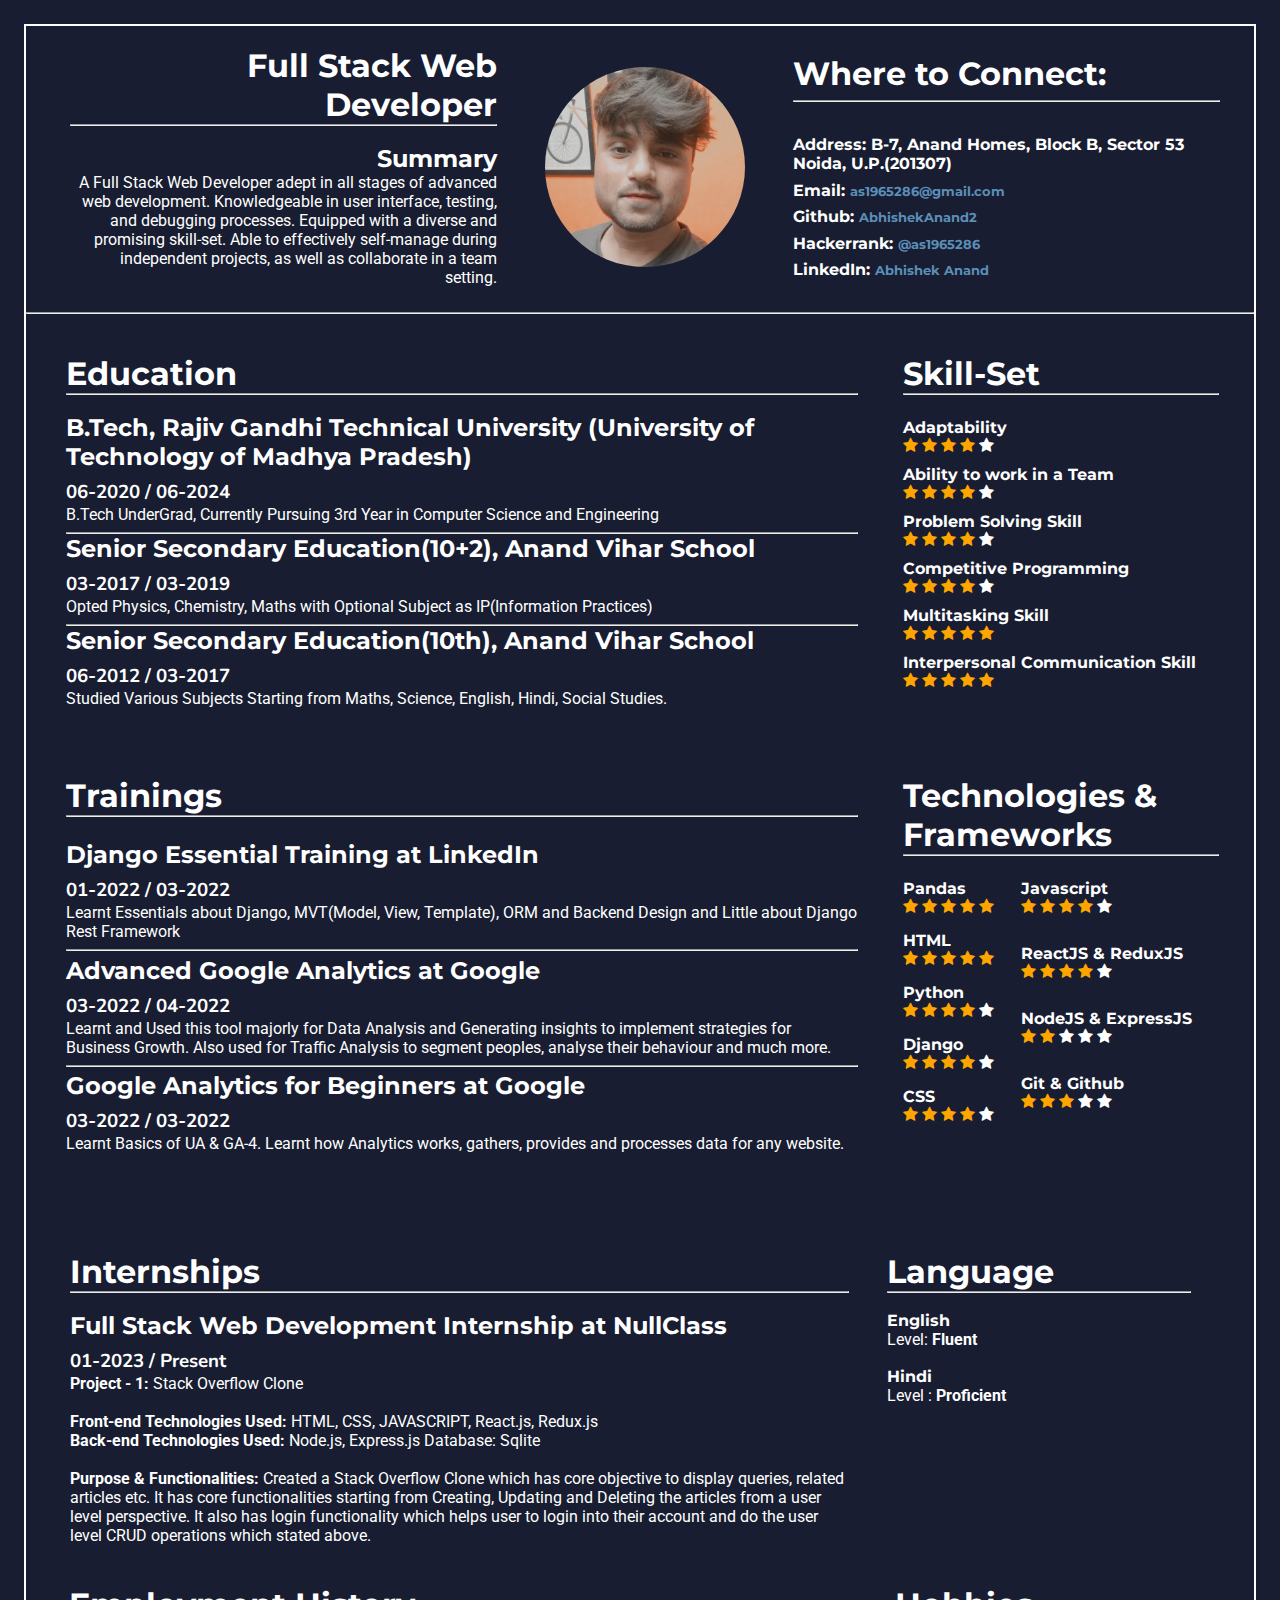
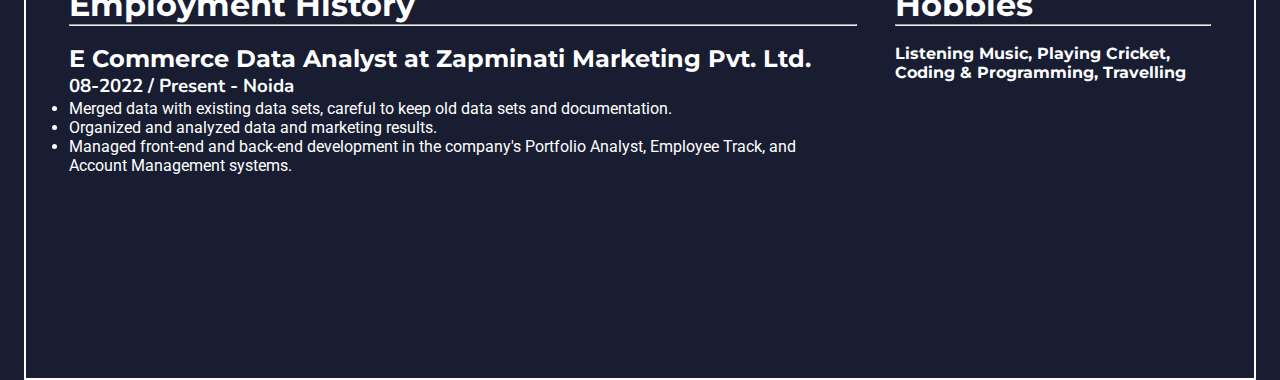
<file: Resume_Abhi_Demo/files/index.html>
<!DOCTYPE html>
<html lang="en">

<head>
    <meta charset="UTF-8">
    <meta http-equiv="X-UA-Compatible" content="IE=edge">
    <meta name="viewport" content="width=device-width, initial-scale=1.0">
    <title>Resume</title>
    <link rel="stylesheet" href="./styles.css">
    <link rel="preconnect" href="https://fonts.googleapis.com">
    <link rel="preconnect" href="https://fonts.gstatic.com" crossorigin>
    <link href="https://fonts.googleapis.com/css2?family=Roboto+Mono:wght@300&display=swap" rel="stylesheet">
    <link rel="stylesheet" href="https://cdnjs.cloudflare.com/ajax/libs/font-awesome/4.7.0/css/font-awesome.min.css">
</head>

<body>
    <div class="container">
        <div class="row">
            <div class="info">
                <h1>Full Stack Web Developer</h1>
                <hr>
                <br>
                <h2>Summary</h2>
                <p>A Full Stack Web Developer adept in all stages of advanced web development. Knowledgeable in user
                    interface, testing, and debugging processes. Equipped with a diverse and promising skill-set. Able
                    to
                    effectively self-manage during independent projects, as well as collaborate in a team setting.</p>
            </div>

            <div class="profile-photo">
                <img src="../Images/IMG_20220413_201739_1.jpg" alt="">
            </div>


            <div class="contact">
                <h1>Where to Connect:</h1>
                <hr>
                <br>
                <h4>Address: <span class="address">B-7, Anand Homes, Block B, Sector 53 Noida, U.P.(201307)</span>
                    <h4>
                        Email: <a href="mailto: as1965286@gmail.com" class="email">as1965286@gmail.com</a>
                    </h4>
                    <h4>
                        Github: <a href="https://github.com/AbhishekAnand2" class="handle">AbhishekAnand2</a>
                    </h4>
                    <h4>
                        Hackerrank: <a href="https://www.hackerrank.com/as1965286" class="handle">@as1965286</a>
                    </h4>
                    <h4>
                        LinkedIn: <a href="https://www.linkedin.com/in/abhishek-a-b25a9a189/" class="handle">Abhishek
                            Anand</a>
                    </h4>
            </div>
        </div>

        <hr>

        <!-- First Mid Row -->

        <div class="mid-row">
            <div class="skill">
                <h1>Education</h1>
                <hr>
                <br>
                <div class="edu">
                    <h2>
                        B.Tech, Rajiv Gandhi Technical University (University of Technology of Madhya Pradesh)
                    </h2>
                    <h3>06-2020 / 06-2024</h3>
                    <p>B.Tech UnderGrad, Currently Pursuing 3rd Year in Computer Science and Engineering</p>
                </div>
                <hr>
                <div class="edu">
                    <h2>
                        Senior Secondary Education(10+2), Anand Vihar School
                    </h2>
                    <h3>03-2017 / 03-2019</h3>
                    <p>Opted Physics, Chemistry, Maths with Optional Subject as IP(Information Practices)</p>
                </div>
                <hr>
                <div class="edu">
                    <h2>
                        Senior Secondary Education(10th), Anand Vihar School
                    </h2>
                    <h3>06-2012 / 03-2017</h3>
                    <p>Studied Various Subjects Starting from Maths, Science, English, Hindi, Social Studies.</p>
                </div>
            </div>
            <div class="skill">
                <h1>Skill-Set</h1>
                <hr>
                <br>
                <div class="table-grid">
                    <div>
                        <h4>Adaptability</h4>
                        <span class="fa fa-star checked"></span>
                        <span class="fa fa-star checked"></span>
                        <span class="fa fa-star checked"></span>
                        <span class="fa fa-star checked"></span>
                        <span class="fa fa-star"></span>
                    </div>
                    <div>
                        <h4>Ability to work in a Team</h4>
                        <span class="fa fa-star checked"></span>
                        <span class="fa fa-star checked"></span>
                        <span class="fa fa-star checked"></span>
                        <span class="fa fa-star checked"></span>
                        <span class="fa fa-star"></span>

                    </div>
                    <div>
                        <h4>Multitasking Skill</h4>
                        <span class="fa fa-star checked"></span>
                        <span class="fa fa-star checked"></span>
                        <span class="fa fa-star checked"></span>
                        <span class="fa fa-star checked"></span>
                        <span class="fa fa-star checked"></span>
                    </div>
                    <div>
                        <h4>Interpersonal Communication Skill</h4>
                        <span class="fa fa-star checked"></span>
                        <span class="fa fa-star checked"></span>
                        <span class="fa fa-star checked"></span>
                        <span class="fa fa-star checked"></span>
                        <span class="fa fa-star checked"></span>
                    </div>
                    <div>
                        <h4>Problem Solving Skill</h4>
                        <span class="fa fa-star checked"></span>
                        <span class="fa fa-star checked"></span>
                        <span class="fa fa-star checked"></span>
                        <span class="fa fa-star checked"></span>
                        <span class="fa fa-star"></span>
                    </div>
                    <div>
                        <h4>Competitive Programming</h4>
                        <span class="fa fa-star checked"></span>
                        <span class="fa fa-star checked"></span>
                        <span class="fa fa-star checked"></span>
                        <span class="fa fa-star checked"></span>
                        <span class="fa fa-star"></span>
                    </div>
                </div>
            </div>
        </div>

        <!-- End 1st Mid Row -->

        <!-- 2nd Mid Row -->

        <div class="mid-row">
            <div class="skill skill-2">
                <h1>Trainings</h1>
                <hr>
                <br>
                <div class="edu">
                    <h2>
                        <a href="https://drive.google.com/file/d/1ftkHvwd5EVIAfJsnA6DTlEodOyJIBosQ/view?usp=share_link">Django
                            Essential Training at LinkedIn</a>
                    </h2>
                    <h3>01-2022 / 03-2022</h3>
                    <p>Learnt Essentials about Django, MVT(Model, View, Template), ORM and Backend Design and Little
                        about Django Rest Framework</p>
                </div>
                <hr>
                <div class="edu">
                    <h2>
                        Advanced Google Analytics at Google
                    </h2>
                    <h3>03-2022 / 04-2022</h3>
                    <p>Learnt and Used this tool majorly for Data Analysis and Generating insights to implement
                        strategies for Business Growth. Also used for Traffic Analysis to segment peoples, analyse their
                        behaviour and much more.</p>
                </div>
                <hr>
                <div class="edu">
                    <h2>
                        Google Analytics for Beginners at Google
                    </h2>
                    <h3>03-2022 / 03-2022</h3>
                    <p>Learnt Basics of UA & GA-4. Learnt how Analytics works, gathers, provides and processes data for
                        any website.</p>
                </div>
            </div>

            <div class="skill-2">
                <h1>Technologies & Frameworks</h1>
                <hr>
                <br>
                <div class="table-grid-2">
                    <div>
                        <h4>Python</h4>
                        <span class="fa fa-star checked"></span>
                        <span class="fa fa-star checked"></span>
                        <span class="fa fa-star checked"></span>
                        <span class="fa fa-star checked"></span>
                        <span class="fa fa-star"></span>
                    </div>
                    <div>
                        <h4>Django</h4>
                        <span class="fa fa-star checked"></span>
                        <span class="fa fa-star checked"></span>
                        <span class="fa fa-star checked"></span>
                        <span class="fa fa-star checked"></span>
                        <span class="fa fa-star"></span>

                    </div>
                    <div>
                        <h4>Pandas</h4>
                        <span class="fa fa-star checked"></span>
                        <span class="fa fa-star checked"></span>
                        <span class="fa fa-star checked"></span>
                        <span class="fa fa-star checked"></span>
                        <span class="fa fa-star checked"></span>
                    </div>
                    <div>
                        <h4>HTML</h4>
                        <span class="fa fa-star checked"></span>
                        <span class="fa fa-star checked"></span>
                        <span class="fa fa-star checked"></span>
                        <span class="fa fa-star checked"></span>
                        <span class="fa fa-star checked"></span>
                    </div>
                    <div>
                        <h4>CSS</h4>
                        <span class="fa fa-star checked"></span>
                        <span class="fa fa-star checked"></span>
                        <span class="fa fa-star checked"></span>
                        <span class="fa fa-star checked"></span>
                        <span class="fa fa-star"></span>
                    </div>
                    <div>
                        <h4>Javascript</h4>
                        <span class="fa fa-star checked"></span>
                        <span class="fa fa-star checked"></span>
                        <span class="fa fa-star checked"></span>
                        <span class="fa fa-star checked"></span>
                        <span class="fa fa-star"></span>
                    </div>
                    <div>
                        <h4>ReactJS & ReduxJS</h4>
                        <span class="fa fa-star checked"></span>
                        <span class="fa fa-star checked"></span>
                        <span class="fa fa-star checked"></span>
                        <span class="fa fa-star checked"></span>
                        <span class="fa fa-star"></span>
                    </div>
                    <div>
                        <h4>NodeJS & ExpressJS</h4>
                        <span class="fa fa-star checked"></span>
                        <span class="fa fa-star checked"></span>
                        <span class="fa fa-star"></span>
                        <span class="fa fa-star"></span>
                        <span class="fa fa-star"></span>
                    </div>
                    <div>
                        <h4>Git & Github</h4>
                        <span class="fa fa-star checked"></span>
                        <span class="fa fa-star checked"></span>
                        <span class="fa fa-star checked"></span>
                        <span class="fa fa-star"></span>
                        <span class="fa fa-star"></span>
                    </div>
                </div>
            </div>
        </div>

        <!-- End 2nd Mid Row -->

        <!-- 3rd Mid Row -->

        <div class="mid-row-3">
            <div class="skill-3">
                <h1>Internships</h1>
                <hr>
                <br>
                <div class="edu">
                    <h2>
                        Full Stack Web Development Internship at NullClass
                    </h2>
                    <h3>01-2023 / Present</h3>
                    <p>
                        <strong>Project - 1:</strong> Stack Overflow Clone

                        <br>
                        <br>
                        <strong>Front-end Technologies Used:</strong> HTML, CSS, JAVASCRIPT, React.js, Redux.js

                        <br>
                        <strong>Back-end Technologies Used:</strong> Node.js, Express.js
                        Database: Sqlite

                        <br>
                        <br>
                        <strong>Purpose & Functionalities:</strong> Created a Stack Overflow Clone which has core
                        objective to display queries, related articles etc. It has core functionalities starting from
                        Creating, Updating and Deleting the articles from a user level perspective.

                        It also has login functionality which helps user to login into their account and do the user
                        level CRUD operations which stated above.
                    </p>
                </div>
            </div>

            <div class="skill-3">
                <h1>Language</h1>
                <hr>
                <br>

                <div>
                    <h4>English</h4>
                    <p>Level: <strong>Fluent</strong></p>
                </div>
                <br>
                <div>
                    <h4>Hindi</h4>
                    <p>Level : <strong>Proficient</strong></p>
                </div>
            </div>
        </div>

        <!-- End 3rd Mid Row -->

        <!-- Last Row -->

        <div class="last-row">
            <div class="skill-last">
                <h1>Employment History</h1>
                <hr>
                <br>
                <div class="inner-last">
                    <h2>
                        E Commerce Data Analyst at Zapminati Marketing Pvt. Ltd. 
                    </h2>
                    <h3>08-2022 / Present - Noida</h3>
                    <p>
                        <li>Merged data with existing data sets, careful to keep old data sets and documentation.</li>
                        <li>Organized and analyzed data and marketing results.</li>
                        <li>Managed front-end and back-end development in the company's Portfolio Analyst, Employee Track, and Account Management systems.</li>
                    </p>
                </div>
            </div>

            <div class="skill-last">
                <h1>Hobbies</h1>
                <hr>
                <br>

                <div>
                    <h4>Listening Music, Playing Cricket, Coding & Programming, Travelling</h4>
                </div>
            </div>
        </div>
    </div>
</body>

</html>
</file>
<file: Resume_Abhi_Demo/files/styles.css>
@import url("https://fonts.googleapis.com/css2?family=Montserrat&display=swap");
@import url("https://fonts.googleapis.com/css2?family=Roboto:wght@300&display=swap");
@import url("https://fonts.googleapis.com/css2?family=Nunito:wght@300&display=swap");

* {
  margin: 0;
  padding: 0;
  box-sizing: border-box;
}

body,
html {
  background-color: #181d31;
  color: white;
  height: 100%;
}

h1,
h2,
h4 {
  font-family: "Montserrat", sans-serif;
}

h3 {
  font-family: "Nunito", sans-serif;
}

  p, li {
  font-family: "Roboto", sans-serif;
}

.container {
  border: 2px solid white;
  margin: 1.5rem;
}

.row {
  margin: 20px 0px;
  padding: 0px 20px;
  width: 100%;
  display: grid;
  grid-template-columns: 40% 20% 40%;
  grid-template-rows: auto auto;
  grid-gap: 5px;
  box-sizing: border-box;
}

.row div {
  /* border: 5px solid white; */
  box-sizing: border-box;
  padding: 0 1.5rem;
}

.row > .contact,
.row > .info {
  display: flex;
  flex-direction: column;
  justify-content: space-evenly;
  align-items: flex;
}

.row > .info {
  text-align: right;
}

.address {
  font-size: 16px;
}

.phone,
.email,
.handle {
  font-size: small;
  text-decoration: none;
  color: #5b8fb9;
}

/* Photo Grid */

.row > .profile-photo {
  display: flex;
  justify-content: center;
  align-items: center;
}
.row > .profile-photo img {
  width: 200px;
  height: 200px;
  border-radius: 100%;
}

.mid-row {
  margin: 20px 0px;
  padding: 0px 20px;
  width: 100%;
  display: grid;
  grid-template-columns: 70% 30%;
  grid-template-rows: auto;
  grid-gap: 5px;
  box-sizing: border-box;
}

.skill {
  padding: 20px 20px;
  border-radius: 1.2rem;
}

.skill:nth-child(2) {
  padding: 20px 20px;
  border-radius: 1.2rem;
  /* border: 2px solid white; */
}

.edu {
  display: flex;
  flex-direction: column;
  margin: 0rem 0rem 0.5rem 0rem;
}

.edu h3 {
  margin: 0.5rem 0rem 0rem 0rem;
}

.checked {
  color: orange;
}

.mid-row > .skill > .table-grid {
  display: flex;
  flex-direction: column;
  flex-wrap: wrap;
}

.mid-row > .skill > .table-grid div:nth-child(n + 1) {
  margin: 5px 0px;
}
.mid-row > .skill > .table-grid div:nth-child(3) {
  order: 1;
}

.mid-row > .skill > .table-grid div:nth-child(4) {
  order: 1;
}

.skill-2:nth-child(2) {
  padding: 20px 20px;
  border-radius: 1.2rem;
  margin: 0px auto;
  position: relative;
  /* border: 2px solid white; */
}

.mid-row > .skill-2 > .table-grid-2 {
  display: flex;
  height: 50%;
  flex-direction: column;
  flex-wrap: wrap;
}

.mid-row > .skill-2 > .table-grid-2 div:nth-child(n + 1) {
  margin: 5px 0px;
  flex: 1;
}
.mid-row > .skill-2 > .table-grid-2 div:nth-child(3) {
  order: -11;
}
.mid-row > .skill-2 > .table-grid-2 div:nth-child(4) {
  order: -1;
}

.mid-row > .skill-2 > .edu h2 a {
  text-decoration: none;
  color: white;
}

.skill-2 > .edu > h2 {
  margin-top: 0.3rem;
}

.mid-row-3 {
  padding: 20px 20px;
  margin: 1.5rem;
  display: grid;
  grid-template-columns: 70% 30%;
}

.skill-3 {
  padding: 1.2rem 1.2rem 0rem 0rem;
  position: relative;
  top: -40%;
  /* margin: 1.5rem; */
}


.mid-row-3 div:nth-child(2) {
  margin-left: 1.2rem;
  /* border: 2px solid white; */
  border-radius: 1.2rem;
}

.last-row {
  margin: 1.5rem;
  display: grid;
  grid-template-columns: 70% 30%;
}

.skill-last {
  margin: 1.2rem;
  position: relative;
  top: -70%;
}

.last-row > .skill-last > .inner-last p li{
  padding-left: 1.2rem;
}
</file>
